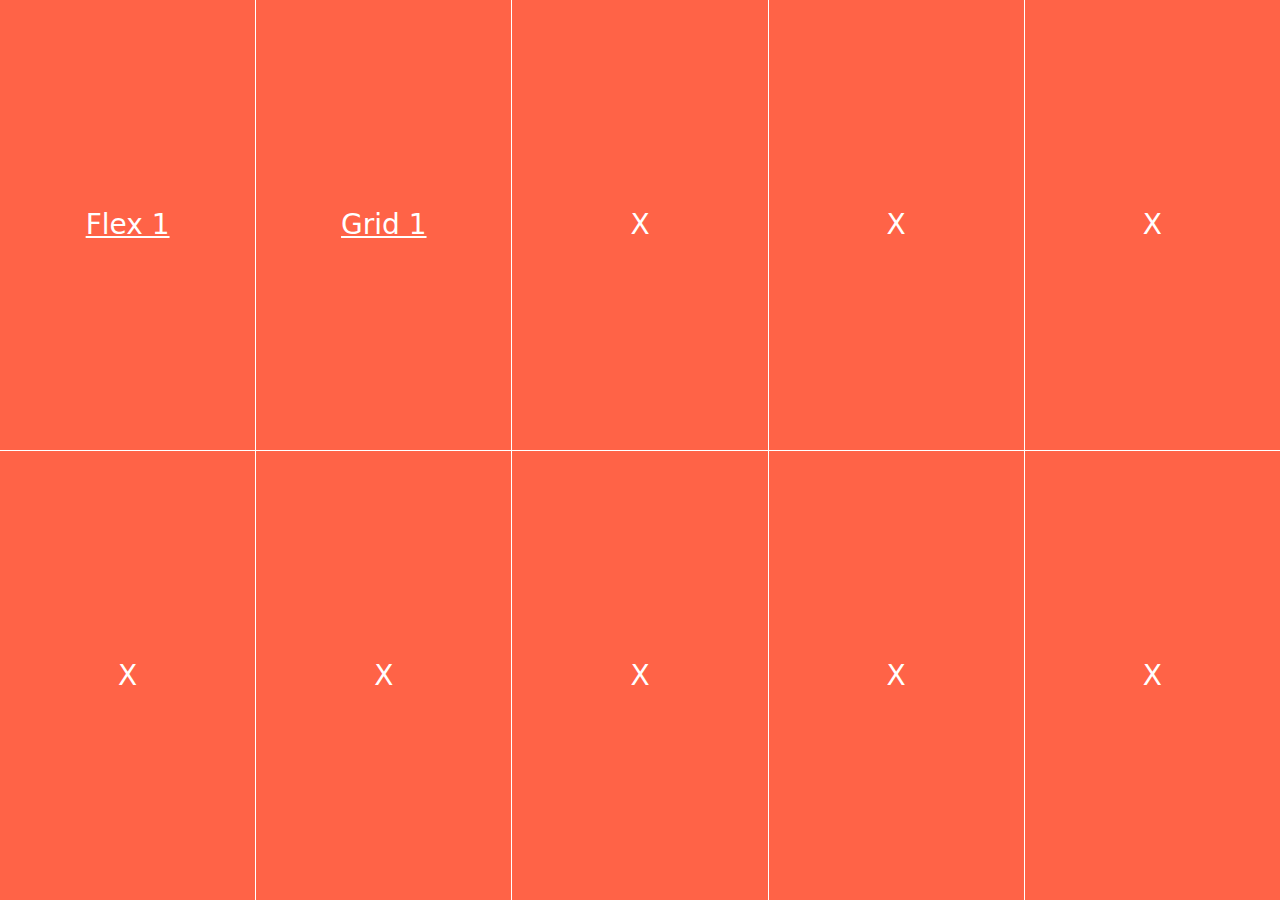
<file: index.html>
<!DOCTYPE html>
<html lang="en">
  <head>
    <meta charset="UTF-8" />
    <meta name="viewport" content="width=device-width, initial-scale=1.0" />
    <title>Document</title>
    <link href="./styles.css" rel="stylesheet" />
  </head>
  <body>
    <div class="father">
      <a href="./flex-1/index.html" class="child">Flex 1</a>
      <a href="./grid-1/index.html" class="child">Grid 1</a>
      <a class="child">X</a>
      <a class="child">X</a>
      <a class="child">X</a>
      <a class="child">X</a>
      <a class="child">X</a>
      <a class="child">X</a>
      <a class="child">X</a>
      <a class="child">X</a>
    </div>
  </body>
</html>
</file>
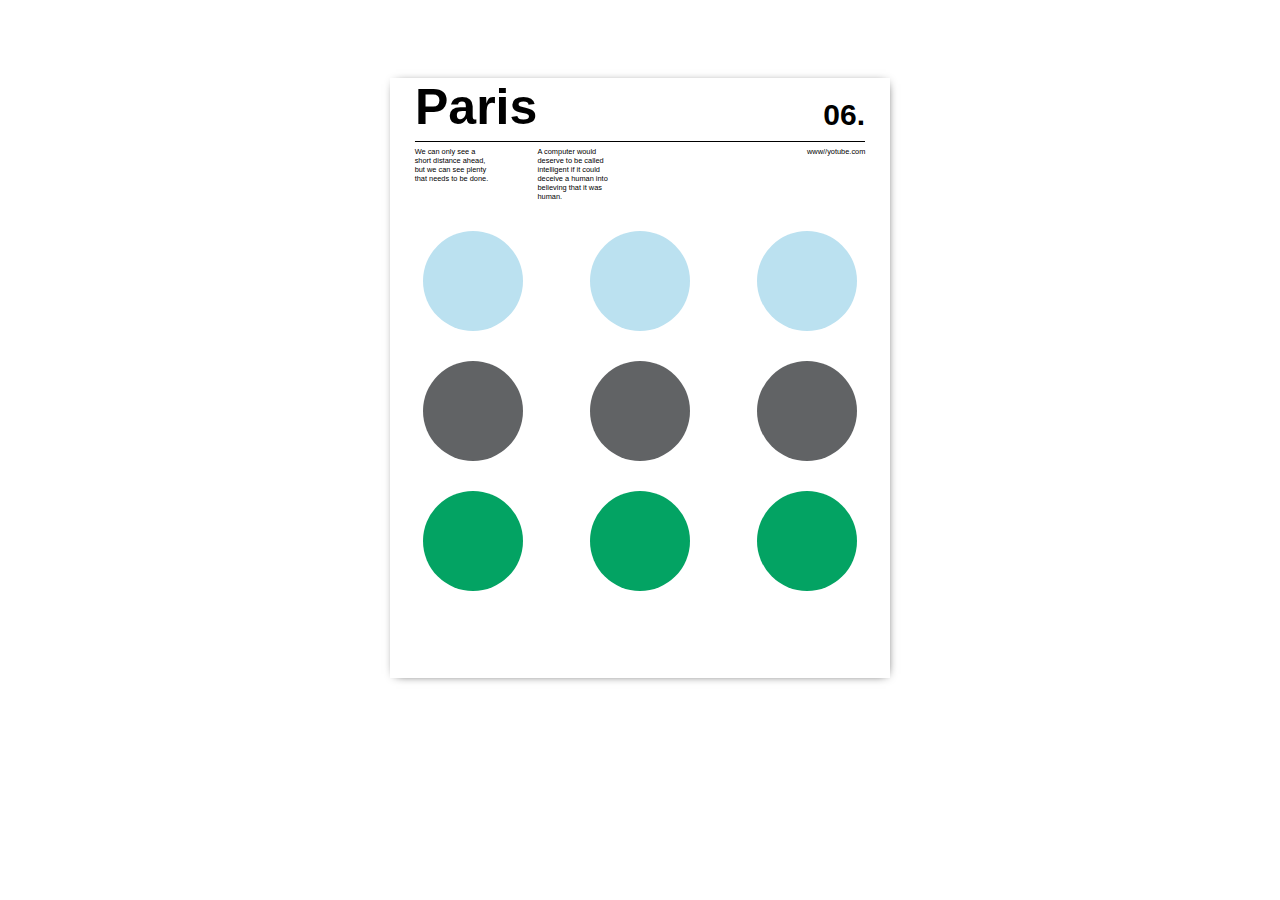
<file: flex-1/index.html>
<!DOCTYPE html>
<html lang="en">
  <head>
    <meta charset="UTF-8" />
    <meta name="viewport" content="width=device-width, initial-scale=1.0" />
    <title>Document</title>
    <link rel="stylesheet" href="styles.css" />
  </head>
  <body>
    <div class="cont">
      <div class="top">
        <span class="big">Paris</span>
        <span class="sma">06.</span>
      </div>
      <div style="background-color: black" class="line">d</div>
      <div class="row">
        <span
          >We can only see a <br />
          short distance ahead, <br />
          but we can see plenty<br />
          that needs to be done.</span
        >
        <span class="margin">
          A computer would <br />deserve to be called<br />
          intelligent if it could <br />deceive a human into<br />
          believing that it was <br />human.</span
        >
        <span>www//yotube.com</span>
      </div>
      <div class="onebox">
        <div class="one" style="background-color: #bbe1f0"></div>
        <div class="one" style="background-color: #bbe1f0"></div>
        <div class="one" style="background-color: #bbe1f0"></div>
      </div>
      <div class="onebox">
        <div class="one" style="background-color: #616365"></div>
        <div class="one" style="background-color: #616365"></div>
        <div class="one" style="background-color: #616365"></div>
      </div>
      <div class="onebox">
        <div class="one" style="background-color: #03a363"></div>
        <div class="one" style="background-color: #03a363"></div>
        <div class="one" style="background-color: #03a363"></div>
      </div>
    </div>
  </body>
</html>
</file>
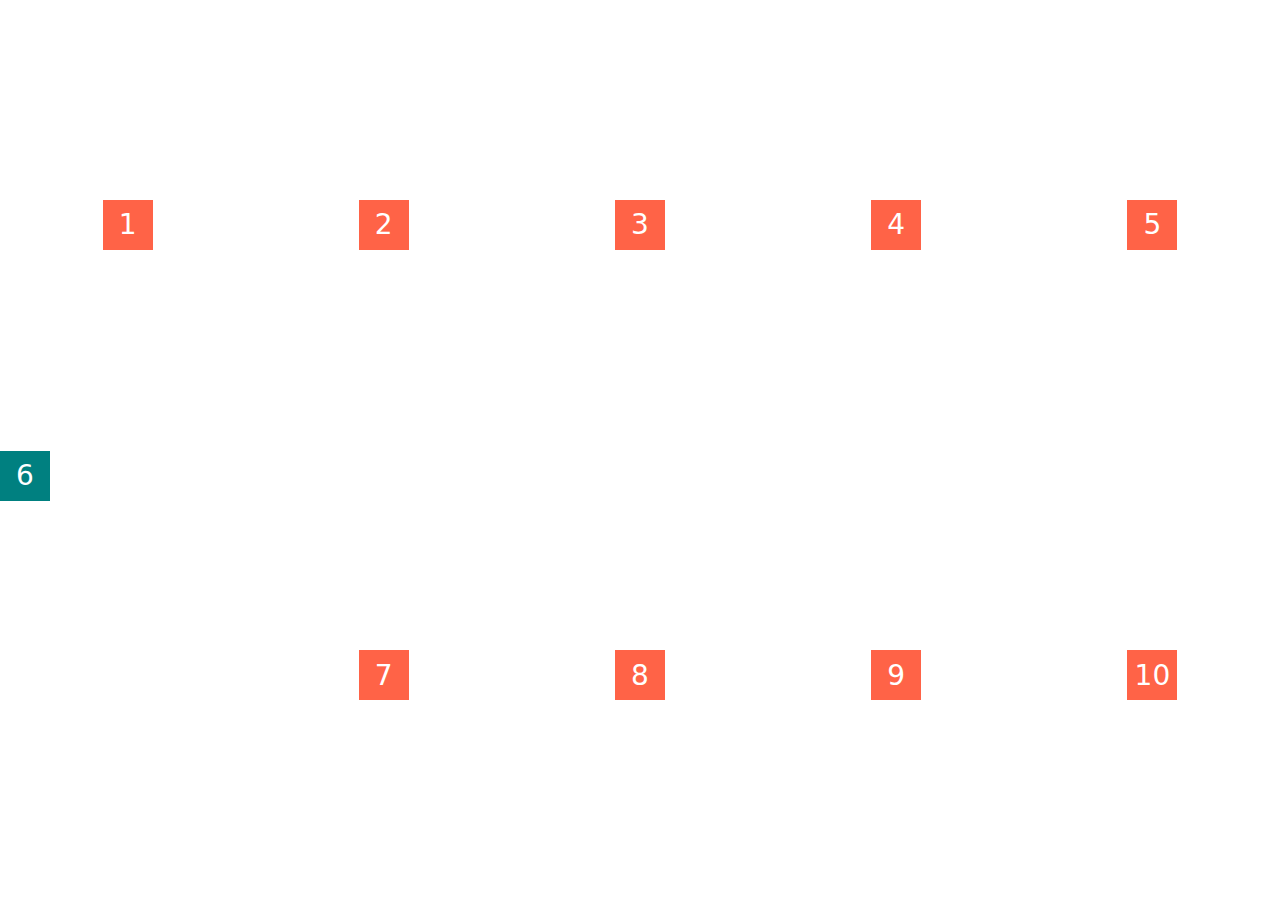
<file: grid-1/index.html>
<!DOCTYPE html>
<html lang="en">
  <head>
    <meta charset="UTF-8" />
    <meta name="viewport" content="width=device-width, initial-scale=1.0" />
    <title>Document</title>
    <link href="./styles.css" rel="stylesheet" />
  </head>
  <body>
    <div class="father">
      <div class="child">1</div>
      <div class="child">2</div>
      <div class="child">3</div>
      <div class="child">4</div>
      <div class="child">5</div>
      <div class="child">6</div>
      <div class="child">7</div>
      <div class="child">8</div>
      <div class="child">9</div>
      <div class="child">10</div>
    </div>
  </body>
</html>
</file>
<file: styles.css>
body {
  padding: 0;
  margin: 0;
  font-family: system-ui, -apple-system, BlinkMacSystemFont, "Segoe UI", Roboto,
    Oxygen, Ubuntu, Cantarell, "Open Sans", "Helvetica Neue", sans-serif;
  width: 100vw;
  height: 100vh;
}

.father {
  display: grid;
  gap: 1px;
  height: 100vh;
  grid-template-columns: 1fr 1fr 1fr 1fr 1fr;
  grid-template-rows: 1fr 1fr;
}

.child {
  background-color: tomato;
  color: white;
  font-size: 28px;
  display: flex;
  justify-content: center;
  align-items: center;
}
</file>
<file: flex-1/styles.css>
.cont {
  display: flex;
  flex-direction: column;
  width: 500px;
  height: 600px;
  box-shadow: 1px 1px 10px -5px;
  margin-top: 70px;
}
.line {
  width: 450px;
  height: 1px;
  background-color: black;
  font-size: 1px;

  margin: 5px auto;
}
.margin {
  margin-right: 150px;
}
.big {
  font-size: 50px;
  font-weight: 700;
  margin-left: 25px;
}
span {
  font-size: 7.4px;
}
.sma {
  font-size: 30px;
  font-weight: 700;
  margin-right: 25px;
  margin-top: 20px;
}
span {
  font-family: "Segoe UI", Tahoma, Geneva, Verdana, sans-serif;
}
.top {
  display: flex;
  justify-content: space-between;
}
.center {
  align-items: center;
  display: flex;
  flex-direction: column;
}
.row {
  display: flex;
  flex-direction: row;
  justify-content: space-around;
}
.onebox {
  display: flex;
  justify-content: space-around;
  margin-top: 30px;
}
.one {
  width: 100px;
  height: 100px;

  border-radius: 100px;
}
body {
  display: flex;
  justify-content: center;
  align-items: center;
}
</file>
<file: grid-1/styles.css>
body {
  padding: 0;
  margin: 0;
  font-family: system-ui, -apple-system, BlinkMacSystemFont, "Segoe UI", Roboto,
    Oxygen, Ubuntu, Cantarell, "Open Sans", "Helvetica Neue", sans-serif;
  width: 100vw;
  height: 100vh;
}

.father {
  display: grid;
  gap: 1px;
  height: 100vh;
  grid-template-columns: 1fr 1fr 1fr 1fr 1fr;
  grid-template-rows: 1fr 1fr;
  justify-items: center;
  align-items: center;
}

.child {
  width: 50px;
  height: 50px;
  background-color: tomato;
  color: white;
  font-size: 28px;
  display: flex;
  justify-content: center;
  align-items: center;
}

.child:nth-child(6) {
  background-color: teal;
  justify-self: flex-start;
  align-self: flex-start;
}
</file>
